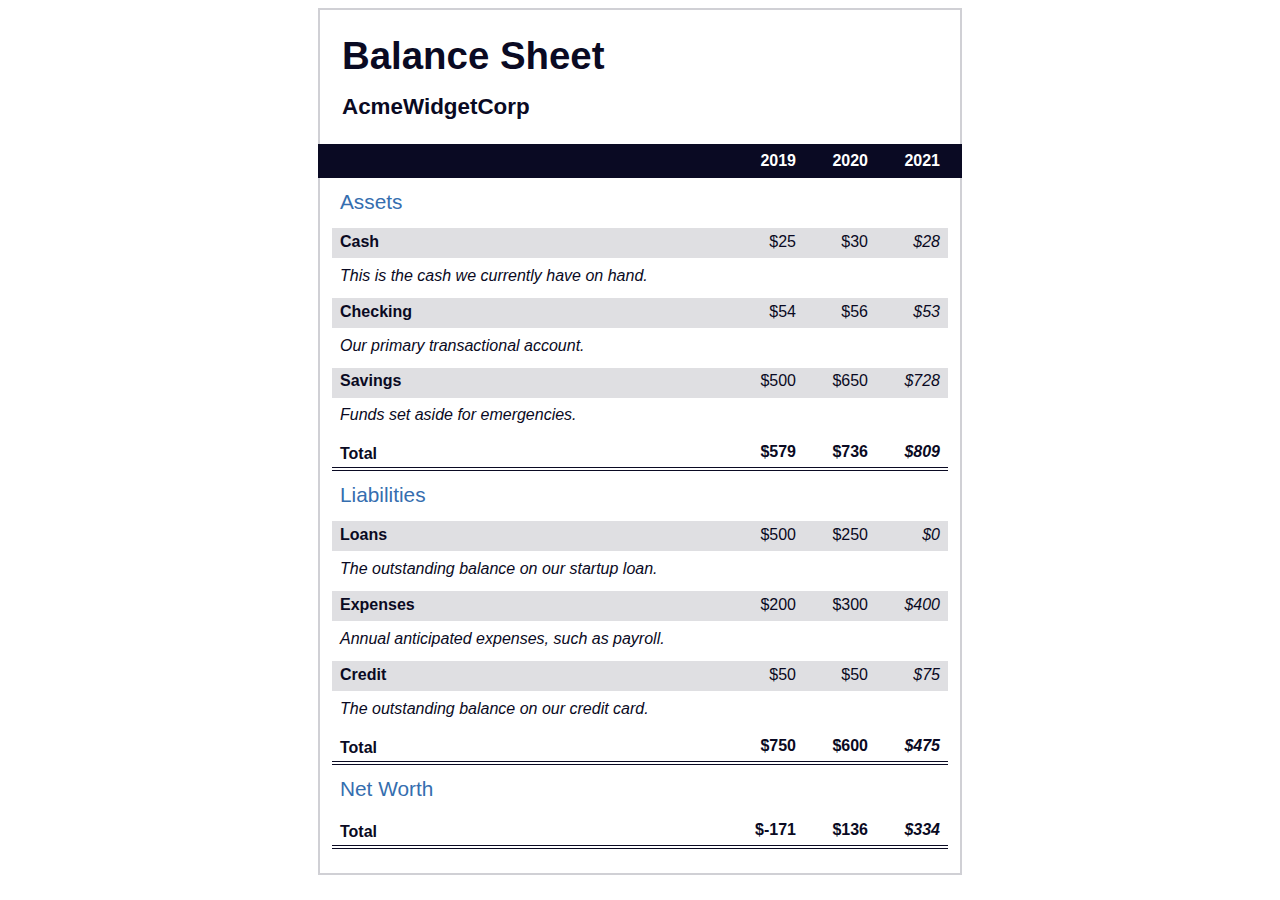
<file: BalanceSheet/index.html>
<!DOCTYPE html>
<html lang="en">
  <head>
    <meta charset="UTF-8">
    <meta name="viewport" content="width=device-width, initial-scale=1.0">
    <title>Balance Sheet</title>
    <link rel="stylesheet" href="./styles.css">
  </head>
  <body>
    <main>
      <section>
        <h1>
          <span class="flex">
            <span>AcmeWidgetCorp</span>
            <span>Balance Sheet</span>
          </span>
        </h1>
        <div id="years" aria-hidden="true">
          <span class="year">2019</span>
          <span class="year">2020</span>
          <span class="year">2021</span>
        </div>
        <div class="table-wrap">
          <table>
            <caption>Assets</caption>
            <thead>
              <tr>
                <td></td>
                <th><span class="sr-only year">2019</span></th>
                <th><span class="sr-only year">2020</span></th>
                <th class="current"><span class="sr-only year">2021</span></th>
              </tr>
            </thead>
            <tbody>
              <tr class="data">
                <th>Cash <span class="description">This is the cash we currently have on hand.</span></th>
                <td>$25</td>
                <td>$30</td>
                <td class="current">$28</td>
              </tr>
              <tr class="data">
                <th>Checking <span class="description">Our primary transactional account.</span></th>
                <td>$54</td>
                <td>$56</td>
                <td class="current">$53</td>
              </tr>
              <tr class="data">
                <th>Savings <span class="description">Funds set aside for emergencies.</span></th>
                <td>$500</td>
                <td>$650</td>
                <td class="current">$728</td>
              </tr>
              <tr class="total">
                <th>Total <span class="sr-only">Assets</span></th>
                <td>$579</td>
                <td>$736</td>
                <td class="current">$809</td>
              </tr>
            </tbody>
          </table>
          <table>
            <caption>Liabilities</caption>
            <thead>
              <tr>
              <td></td>
              <th><span class="sr-only">2019</span></th>
              <th><span class="sr-only">2020</span></th>
              <th><span class="sr-only">2021</span></th>
              </tr>
            </thead>
            <tbody>
              <tr class="data">
                <th>Loans <span class="description">The outstanding balance on our startup loan.</span></th>
                <td>$500</td>
                <td>$250</td>
                <td class="current">$0</td>
              </tr>
              <tr class="data">
                <th>Expenses <span class="description">Annual anticipated expenses, such as payroll.</span></th>
                <td>$200</td>
                <td>$300</td>
                <td class="current">$400</td>
              </tr>
              <tr class="data">
                <th>Credit <span class="description">The outstanding balance on our credit card.</span></th>
                <td>$50</td>
                <td>$50</td>
                <td class="current">$75</td>
              </tr>
              <tr class="total">
                <th>Total <span class="sr-only">Liabilities</span></th>
                <td>$750</td>
                <td>$600</td>
                <td class="current">$475</td>
              </tr>
            </tbody>
          </table>
          <table>
            <caption>Net Worth</caption>
            <thead>
              <tr>
              <td></td>
              <th><span class="sr-only">2019</span></th>
              <th><span class="sr-only">2020</span></th>
              <th><span class="sr-only">2021</span></th>
              </tr>
            </thead>
            <tbody>
              <tr class="total">
                <th>Total <span class="sr-only">Net Worth</span></th>
                <td>$-171</td>
                <td>$136</td>
                <td class="current">$334</td>
              </tr>
            </tbody>
          </table>
        </div>
      </section>
    </main>
  </body>
</html>
</file>
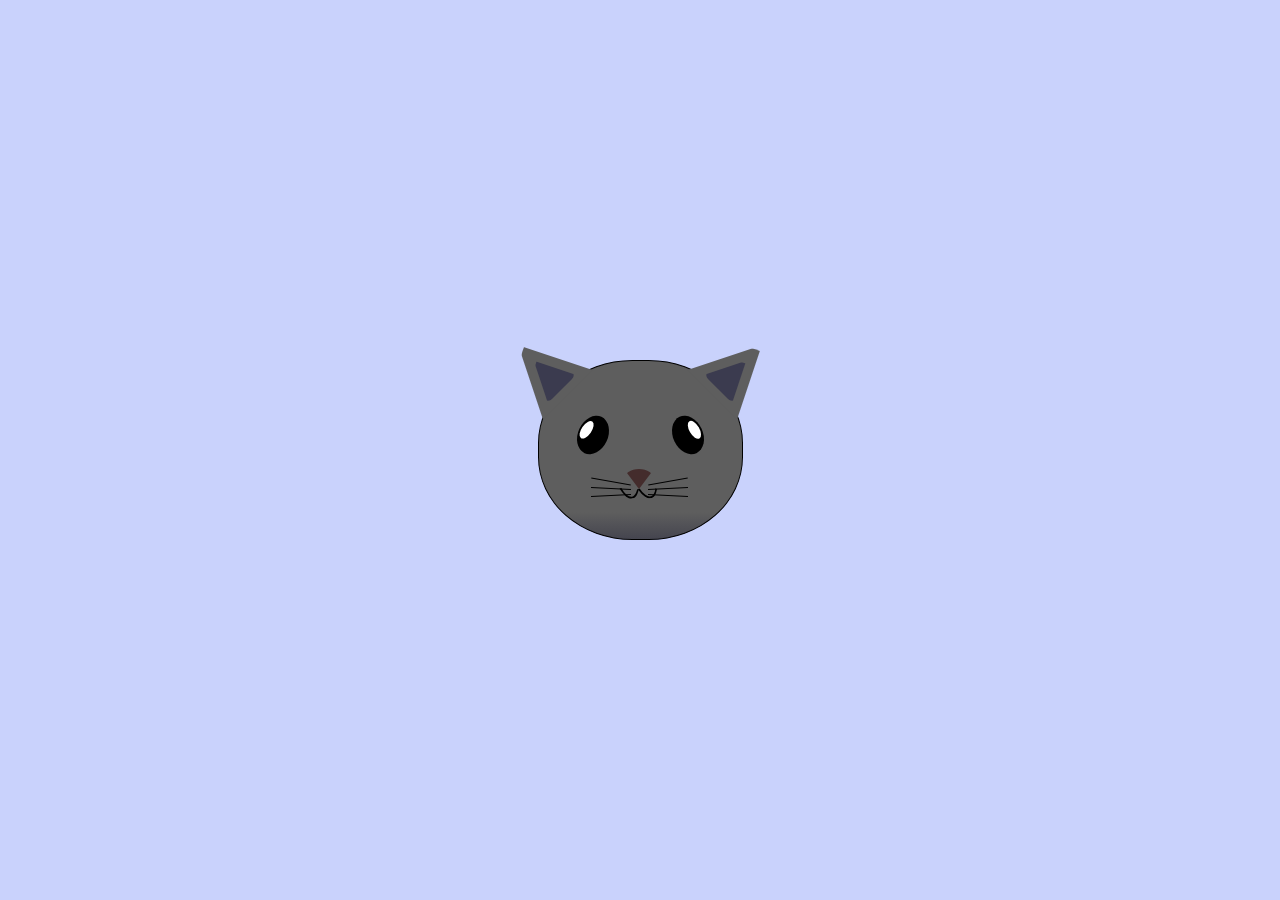
<file: CatPainting/index.html>
<!DOCTYPE html>
<html lang="en">
<head>
    <meta charset="UTF-8">
    <title>fCC Cat Painting</title>
    <link rel="stylesheet" href="./styles.css">
</head>
<body>
    <main>
      <div class="cat-head">
        <div class="cat-ears">
          <div class="cat-left-ear">
            <div class="cat-left-inner-ear"></div>
          </div>
          <div class="cat-right-ear">
            <div class="cat-right-inner-ear"></div>
          </div>
        </div>

        <div class="cat-eyes">
          <div class="cat-left-eye">
            <div class="cat-left-inner-eye"></div>
          </div>
          <div class="cat-right-eye">
            <div class="cat-right-inner-eye"></div>
          </div>
        </div>
        
        <div class="cat-nose"></div>

        <div class="cat-mouth">
          <div class="cat-mouth-line-left"></div>
          <div class="cat-mouth-line-right"></div>
        </div>

        <div class="cat-whiskers">
          <div class="cat-whiskers-left">
            <div class="cat-whisker-left-top"></div>
            <div class="cat-whisker-left-middle"></div>
            <div class="cat-whisker-left-bottom"></div>
          </div>
          <div class="cat-whiskers-right">
            <div class="cat-whisker-right-top"></div>
            <div class="cat-whisker-right-middle"></div>
            <div class="cat-whisker-right-bottom"></div>
          </div>
        </div>

      </div>
    </main>
</body>
</html>
</file>
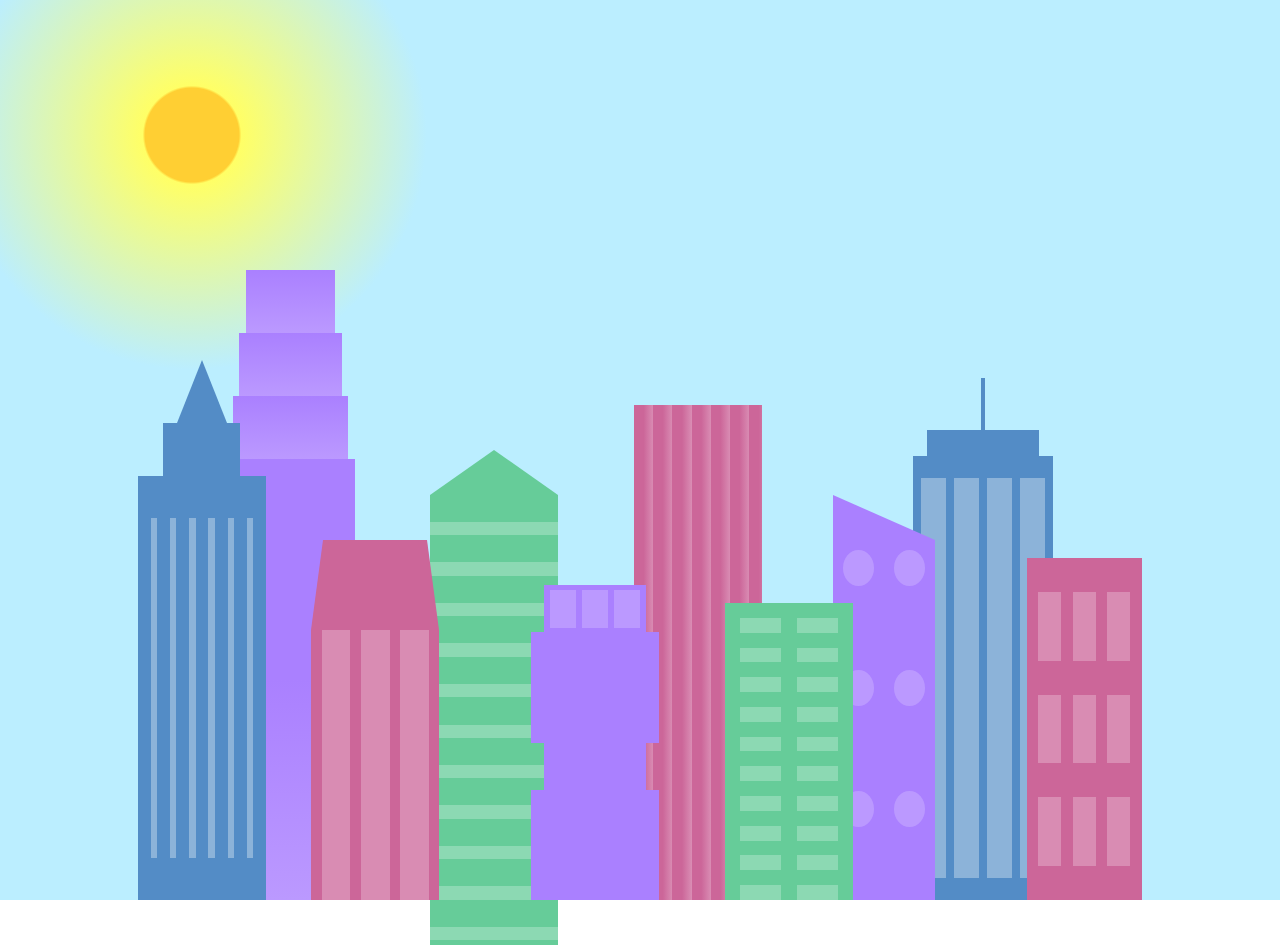
<file: CitySkyline/index.html>
<!DOCTYPE html>
<html lang="en">    
  <head>
    <meta charset="UTF-8">
    <title>City Skyline</title>
    <link href="styles.css" rel="stylesheet" />   
  </head>

  <body>
    <div class="background-buildings sky">
      <div></div>
      <div></div>
      <div class="bb1 building-wrap">
        <div class="bb1a bb1-window"></div>
        <div class="bb1b bb1-window"></div>
        <div class="bb1c bb1-window"></div>
        <div class="bb1d"></div>
      </div>
      <div class="bb2">
        <div class="bb2a"></div>
        <div class="bb2b"></div>
      </div>
      <div class="bb3"></div>
      <div></div>
      <div class="bb4 building-wrap">
        <div class="bb4a"></div>
        <div class="bb4b"></div>
        <div class="bb4c window-wrap">
          <div class="bb4-window"></div>
          <div class="bb4-window"></div>
          <div class="bb4-window"></div>
          <div class="bb4-window"></div>
        </div>
      </div>
      <div></div>
      <div></div>
    </div>

    <div class="foreground-buildings">
      <div></div>
      <div></div>
      <div class="fb1 building-wrap">
        <div class="fb1a"></div>
        <div class="fb1b"></div>
        <div class="fb1c"></div>
      </div>
      <div class="fb2">
        <div class="fb2a"></div>
        <div class="fb2b window-wrap">
          <div class="fb2-window"></div>
          <div class="fb2-window"></div>
          <div class="fb2-window"></div>
        </div>
      </div>
      <div></div>
      <div class="fb3 building-wrap">
        <div class="fb3a window-wrap">
          <div class="fb3-window"></div>
          <div class="fb3-window"></div>
          <div class="fb3-window"></div>
        </div>
        <div class="fb3b"></div>
        <div class="fb3a"></div>
        <div class="fb3b"></div>
      </div>
      <div class="fb4">
        <div class="fb4a"></div>
        <div class="fb4b">
          <div class="fb4-window"></div>
          <div class="fb4-window"></div>
          <div class="fb4-window"></div>
          <div class="fb4-window"></div>
          <div class="fb4-window"></div>
          <div class="fb4-window"></div>
        </div>
      </div>
      <div class="fb5"></div>
      <div class="fb6"></div>
      <div></div>
      <div></div>
    </div>
  </body>
</html>
</file>
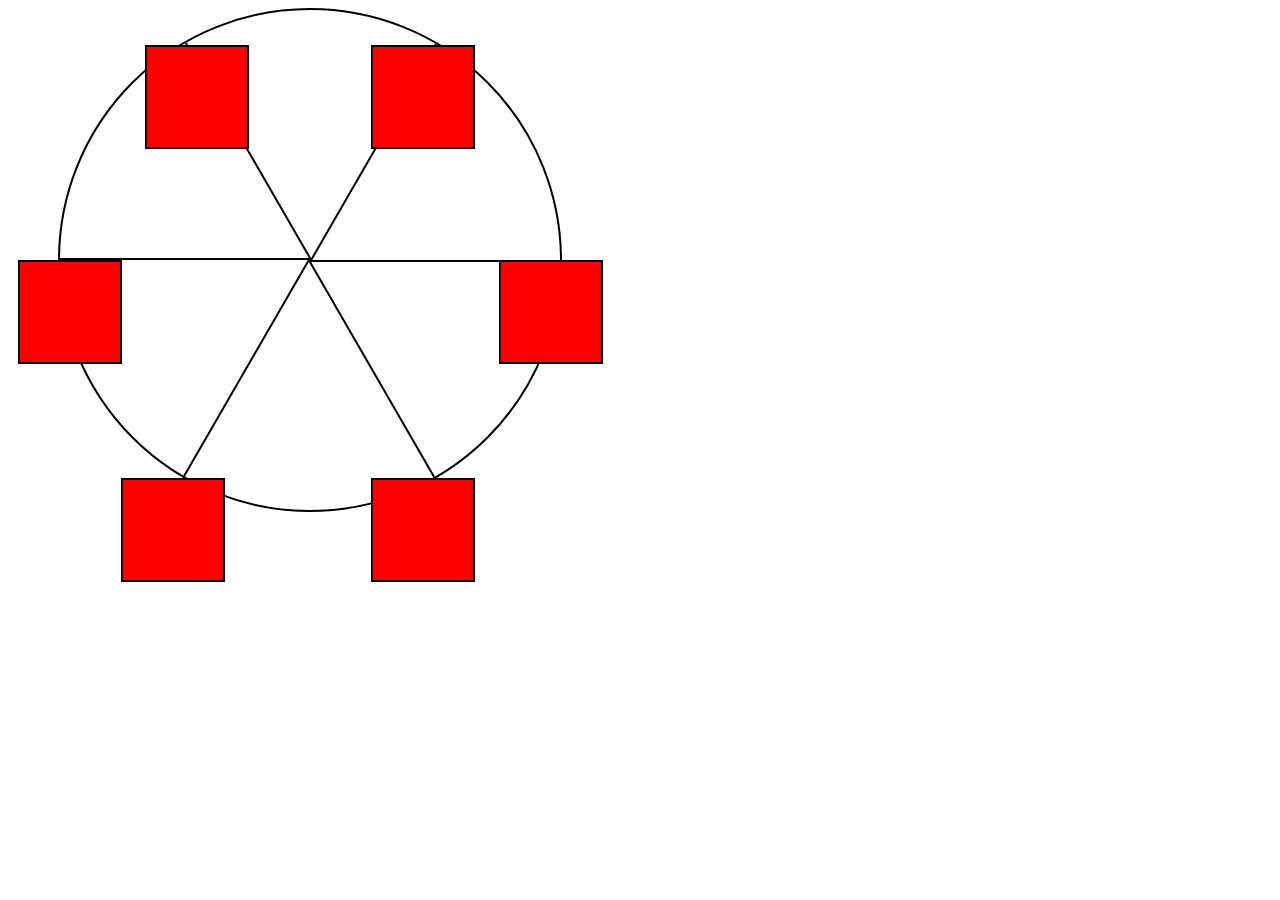
<file: FerrisWheel/index.html>
<!DOCTYPE html>
<html lang="en">
  <head>
    <meta charset="UTF-8">
    <title>Ferris Wheel</title>
    <link rel="stylesheet" href="./styles.css">
  </head>
  <body>
    <div class="wheel">
      <span class="line"></span>
      <span class="line"></span>
      <span class="line"></span>
      <span class="line"></span>
      <span class="line"></span>
      <span class="line"></span>

      <div class="cabin"></div>
      <div class="cabin"></div>
      <div class="cabin"></div>
      <div class="cabin"></div>
      <div class="cabin"></div>
      <div class="cabin"></div>
    </div>
  </body>
</html>
</file>
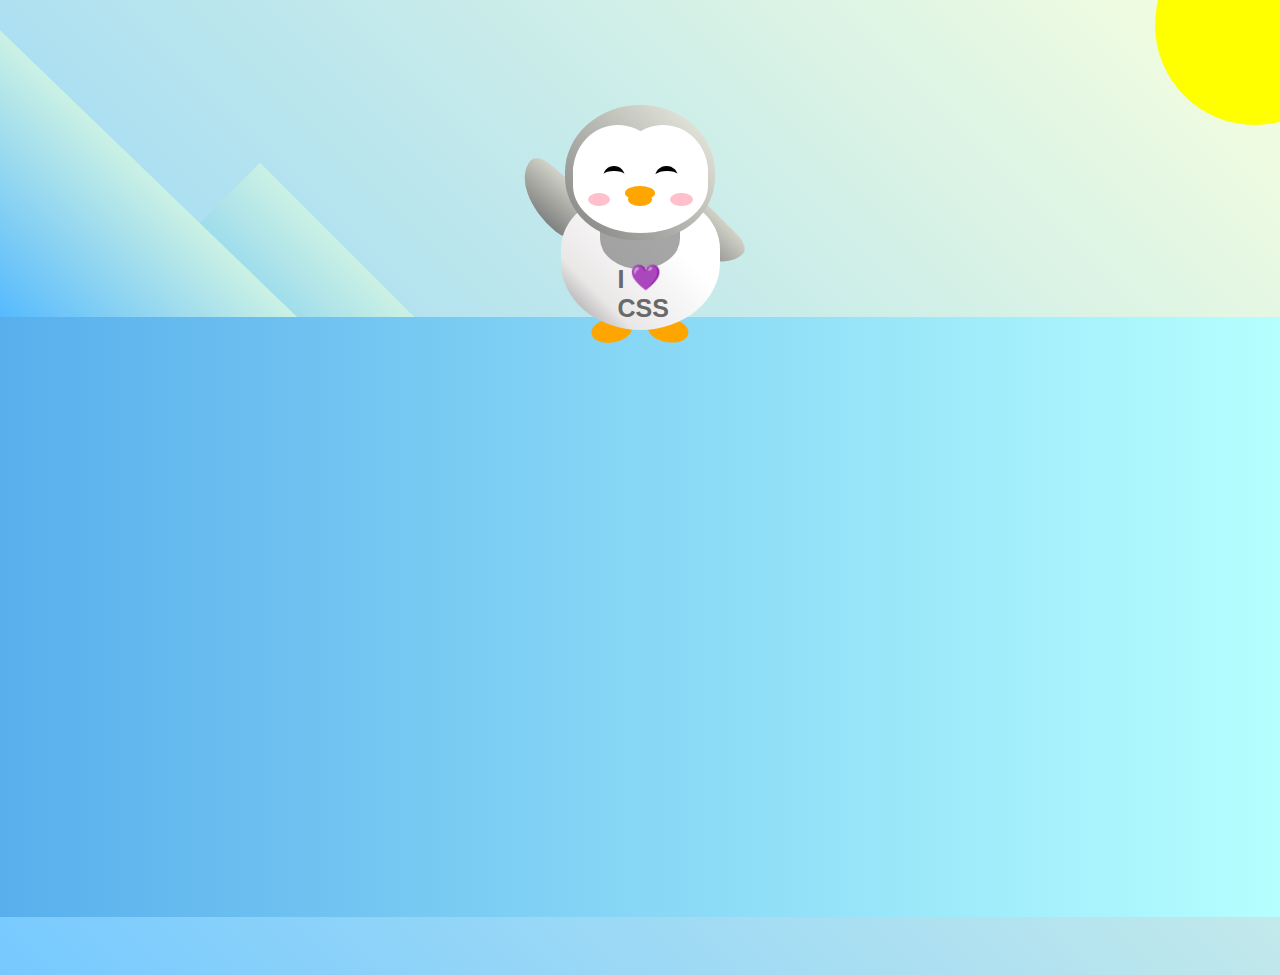
<file: FlappyPenguin/index.html>
<!DOCTYPE html>
<html lang="en">
  <head>
    <meta charset="UTF-8" />
    <link rel="stylesheet" href="./styles.css" />
    <title>Penguin</title>
    <meta name="viewport" content="width=device-width, initial-scale=1.0" />
  </head>

  <body>
    <div class="left-mountain"></div>
    <div class="back-mountain"></div>
    <div class="sun"></div>
    <div class="penguin">
      <div class="penguin-head">
        <div class="face left"></div>
        <div class="face right"></div>
        <div class="chin"></div>
        <div class="eye left">
          <div class="eye-lid"></div>
        </div>
        <div class="eye right">
          <div class="eye-lid"></div>
        </div>
        <div class="blush left"></div>
        <div class="blush right"></div>
        <div class="beak top"></div>
        <div class="beak bottom"></div>
      </div>
      <div class="shirt">
        <div>💜</div>
        <p>I CSS</p>
      </div> 
      <div class="penguin-body">
        <div class="arm left"></div>
        <div class="arm right"></div>
        <div class="foot left"></div>
        <div class="foot right"></div>
      </div>
    </div>

    <div class="ground"></div>
  </body>
</html>
</file>
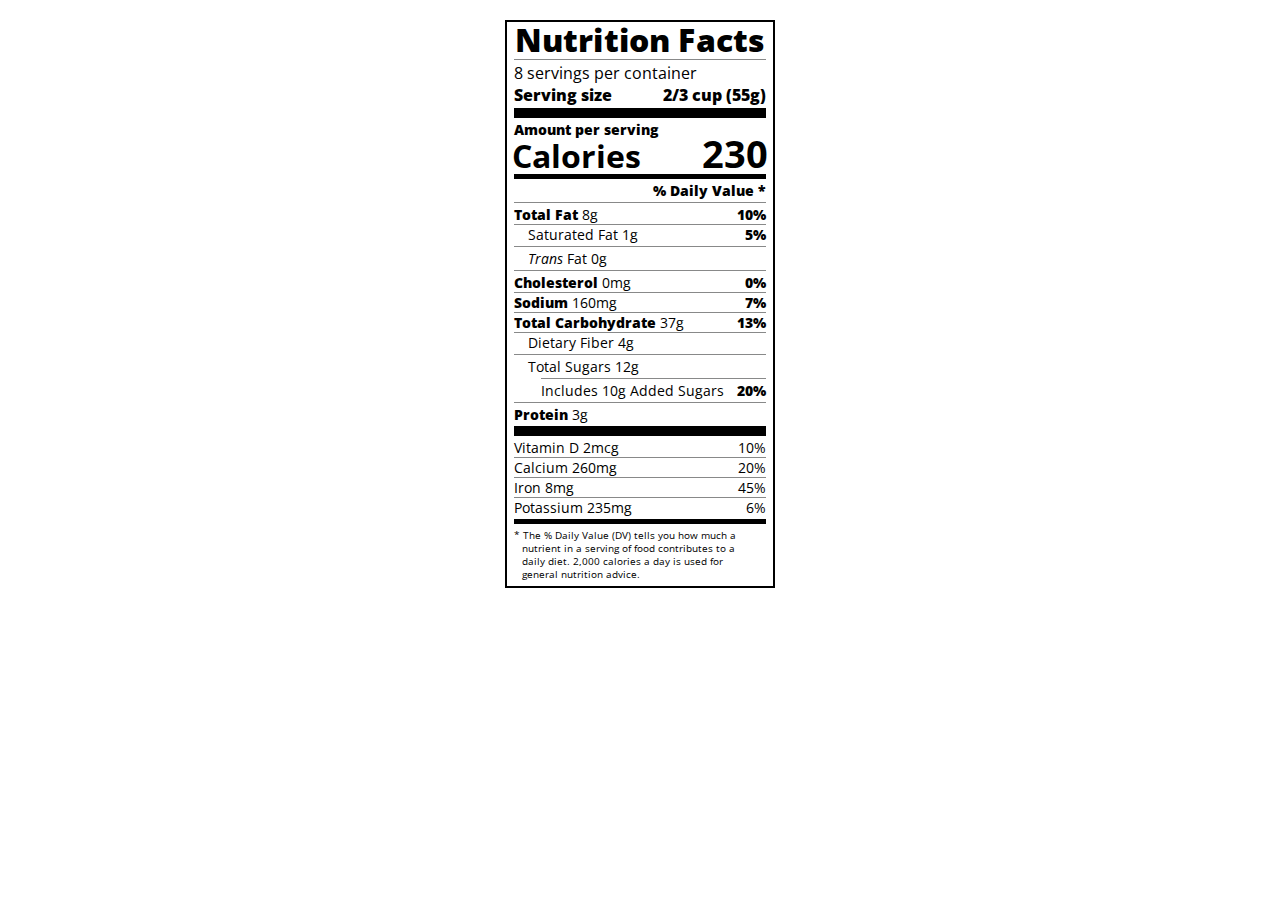
<file: NutritionLabel/index.html>
<!DOCTYPE html>
<html lang="en">

<head>
  <meta charset="UTF-8">
  <title>Nutrition Label</title>
  <link href="https://fonts.googleapis.com/css?family=Open+Sans:400,700,800" rel="stylesheet">
  <link href="./styles.css" rel="stylesheet">
</head>

<body>
  <div class="label">
    <header>
      <h1 class="bold">Nutrition Facts</h1>
      <div class="divider"></div>
      <p>8 servings per container</p>
      <p class="bold">Serving size <span>2/3 cup (55g)</span></p>
    </header>
    <div class="divider large"></div>
    <div class="calories-info">
      <div class="left-container">
        <h2 class="bold small-text">Amount per serving</h2>
        <p>Calories</p>
      </div>
      <span>230</span>
    </div>
    <div class="divider medium"></div>
    <div class="daily-value small-text">
      <p class="bold right no-divider">% Daily Value *</p>
      <div class="divider"></div>
      <p><span><span class="bold">Total Fat</span> 8g</span> <span class="bold">10%</span></p>
      <p class="indent no-divider">Saturated Fat 1g <span class="bold">5%</span></p>
      <div class="divider"></div>
      <p class="indent no-divider"><span><i>Trans</i> Fat 0g</span></p>
      <div class="divider"></div>
      <p><span><span class="bold">Cholesterol</span> 0mg</span> <span class="bold">0%</span></p>
      <p><span><span class="bold">Sodium</span> 160mg</span> <span class="bold">7%</span></p>
      <p><span><span class="bold">Total Carbohydrate</span> 37g</span> <span class="bold">13%</span></p>
      <p class="indent no-divider">Dietary Fiber 4g</p>
      <div class="divider"></div>
      <p class="indent no-divider">Total Sugars 12g</p>
      <div class="divider double-indent"></div>
      <p class="double-indent no-divider">Includes 10g Added Sugars <span class="bold">20%</span></p>
      <div class="divider"></div>
      <p class="no-divider"><span><span class="bold">Protein</span> 3g</span></p>
      <div class="divider large"></div>
      <p>Vitamin D 2mcg <span>10%</span></p>
      <p>Calcium 260mg <span>20%</span></p>
      <p>Iron 8mg <span>45%</span></p>
      <p class="no-divider">Potassium 235mg <span>6%</span></p>
    </div>
    <div class="divider medium"></div>
    <p class="note">* The % Daily Value (DV) tells you how much a nutrient in a serving of food contributes to a daily
      diet. 2,000 calories a day is used for general nutrition advice.</p>
  </div>
</body>
</html>
</file>
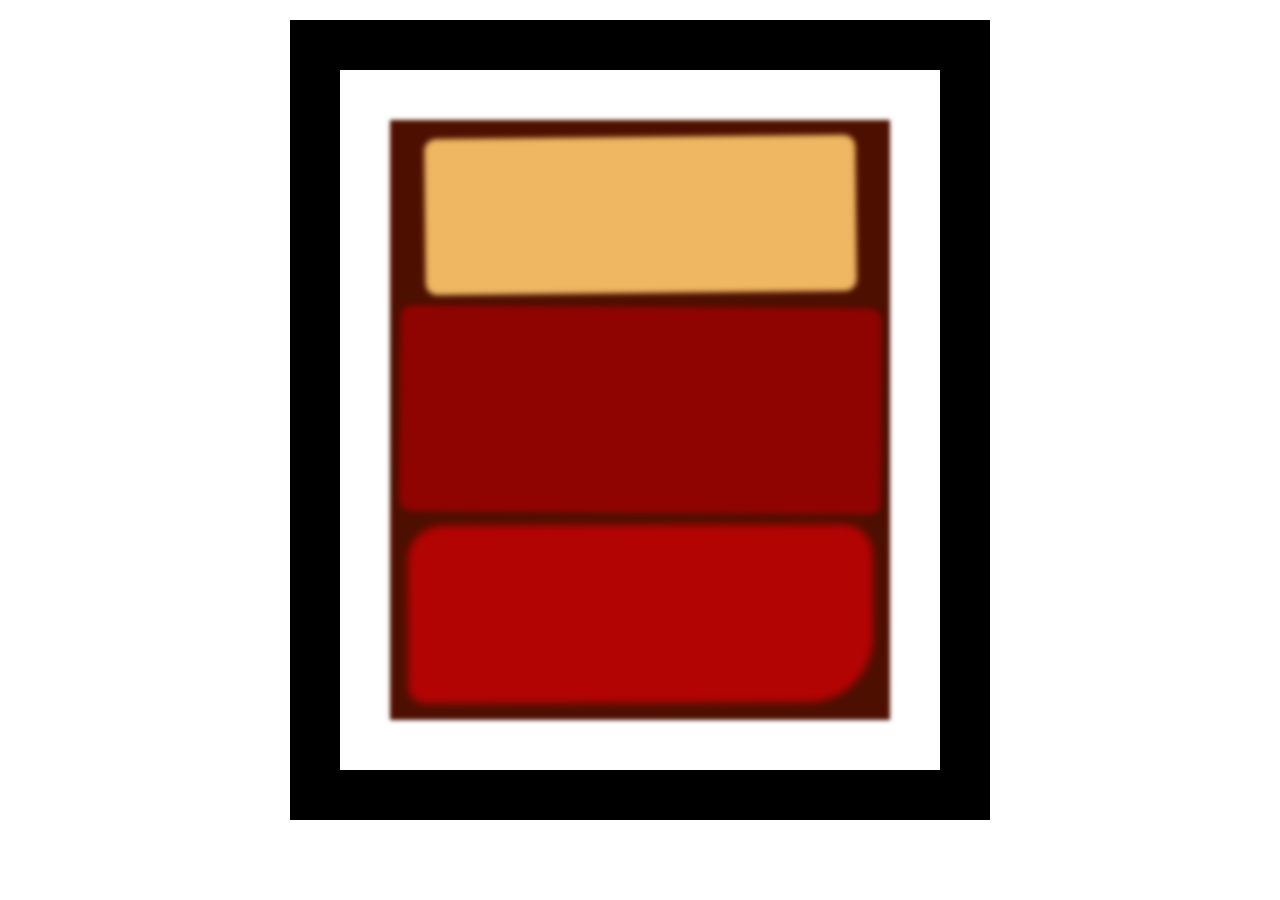
<file: RothkoPainting/index.html>
<!DOCTYPE html>
<html lang="en">
  <head>
    <meta charset="UTF-8">
    <title>Rothko Painting</title>
    <link href="./styles.css" rel="stylesheet">
  </head>
  <body>
    <div class="frame">
      <div class="canvas">
        <div class="one"></div>
        <div class="two"></div>
        <div class="three"></div>
      </div>
    </div>
  </body>
</html>
</file>
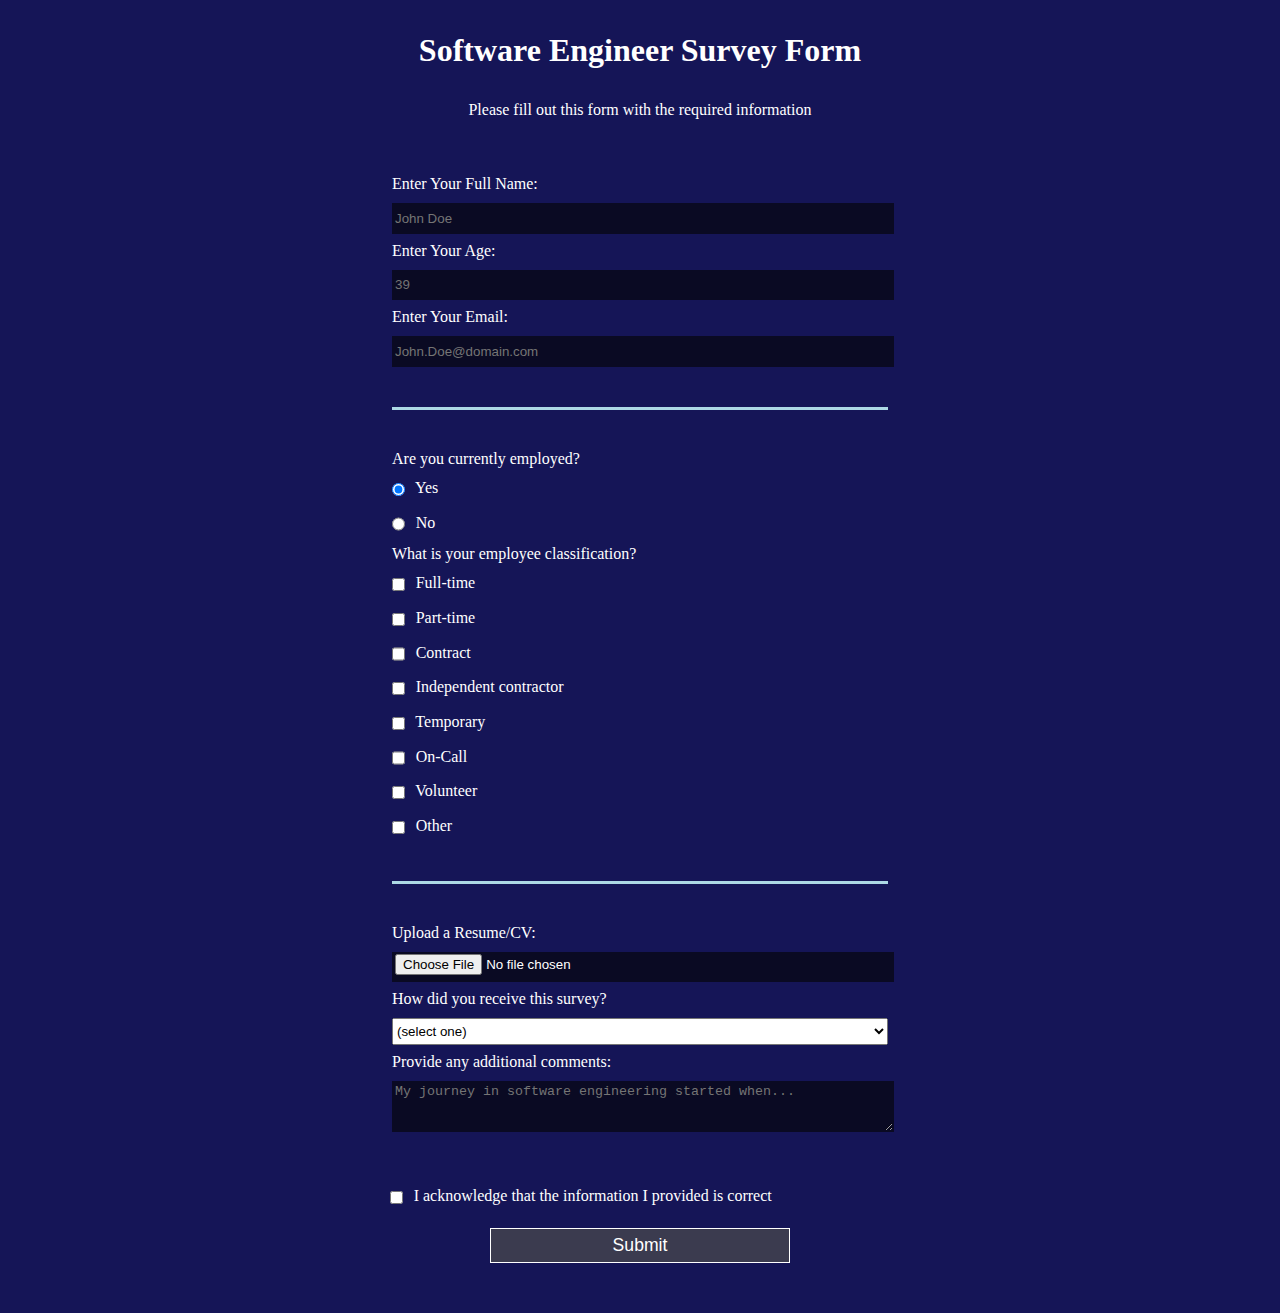
<file: SurveyForm/index.html>
<!DOCTYPE html>
<html lang="en">
  <head>
    <meta charset="UTF-8">
    <title>Software Engineer Survey Form</title>
    <link rel="stylesheet" href="styles.css" />
  </head>
  <body>
    <h1 id="title">Software Engineer Survey Form</h1>
    <p id="description">Please fill out this form with the required information</p>
    <form id="survey-form">
      <fieldset>
        <label for="name" id="name-label">Enter Your Full Name: <input id="name" type="text" required placeholder="John Doe" /></label>
        <label for="number" id="number-label">Enter Your Age: <input id="number" type="number" required min="14" max="100" placeholder="39"/></label>
        <label for="email" id="email-label">Enter Your Email: <input id="email" type="email" required placeholder="John.Doe@domain.com"/></label>
      </fieldset>
      <fieldset>
        <label>Are you currently employed?<label>
        <label for="Yes"><input id="Yes" type="radio" class="inline" checked value="Y" name="employed?"/> Yes</label>
        <label for="No"><input id="No" type="radio" class="inline" value="N" name="employed?"/> No</label>
        <label>What is your employee classification?</label>
        <label for="fulltime"><input id="fulltime" type="checkbox" class="inline" value="full"/> Full-time</label>
       <label for="parttime"><input id="parttime" type="checkbox" class="inline" value="part"/> Part-time</label>
       <label for="contract"><input id="contract" type="checkbox" class="inline" value="contract"/> Contract</label>
       <label for="indepcontract"><input id="indepcontract" type="checkbox" class="inline" value="indepcontract"/> Independent contractor</label>
       <label for="temporary"><input id="temporary" type="checkbox" class="inline" value="temp"/> Temporary</label>
       <label for="oncall"><input id="oncall" type="checkbox" class="inline" value="oncall"/> On-Call</label>
       <label for="volunteer"><input id="volunteer" type="checkbox" class="inline" value="volunteer"/> Volunteer</label>
       <label for="other"><input id="other" type="checkbox" class="inline" value="other"/> Other</label>
      </fieldset>
      <fieldset>
        <label for="resume-cv">Upload a Resume/CV: <input id="resume-cv" type="file" name="file" /></label>
        <label for="dropdown">How did you receive this survey?
          <select id="dropdown">
            <option value="0">(select one)</option>
            <option value="1">Family Relative</option>
            <option value="2">Coworker/Manager/Supervisor</option>
            <option value="3">LinkedIn/Indeed/Other Social Networking sites</option>
            <option value="4">Other</option>
          </select>
        </label>
        <label for="comments">Provide any additional comments:
          <textarea id="comments" name="comments" rows="3" cols="30" placeholder="My journey in software engineering started when..."></textarea>
        </label>
      </fieldset>
      <label for="honesty-check">
        <input class="inline" id="honesty-check" type="checkbox" required name="honesty-check" value="Y"/> I acknowledge that the information I provided is correct
      </label>
      <input type="submit" id="submit"/>
    </form>
  </body>
</html>
</file>
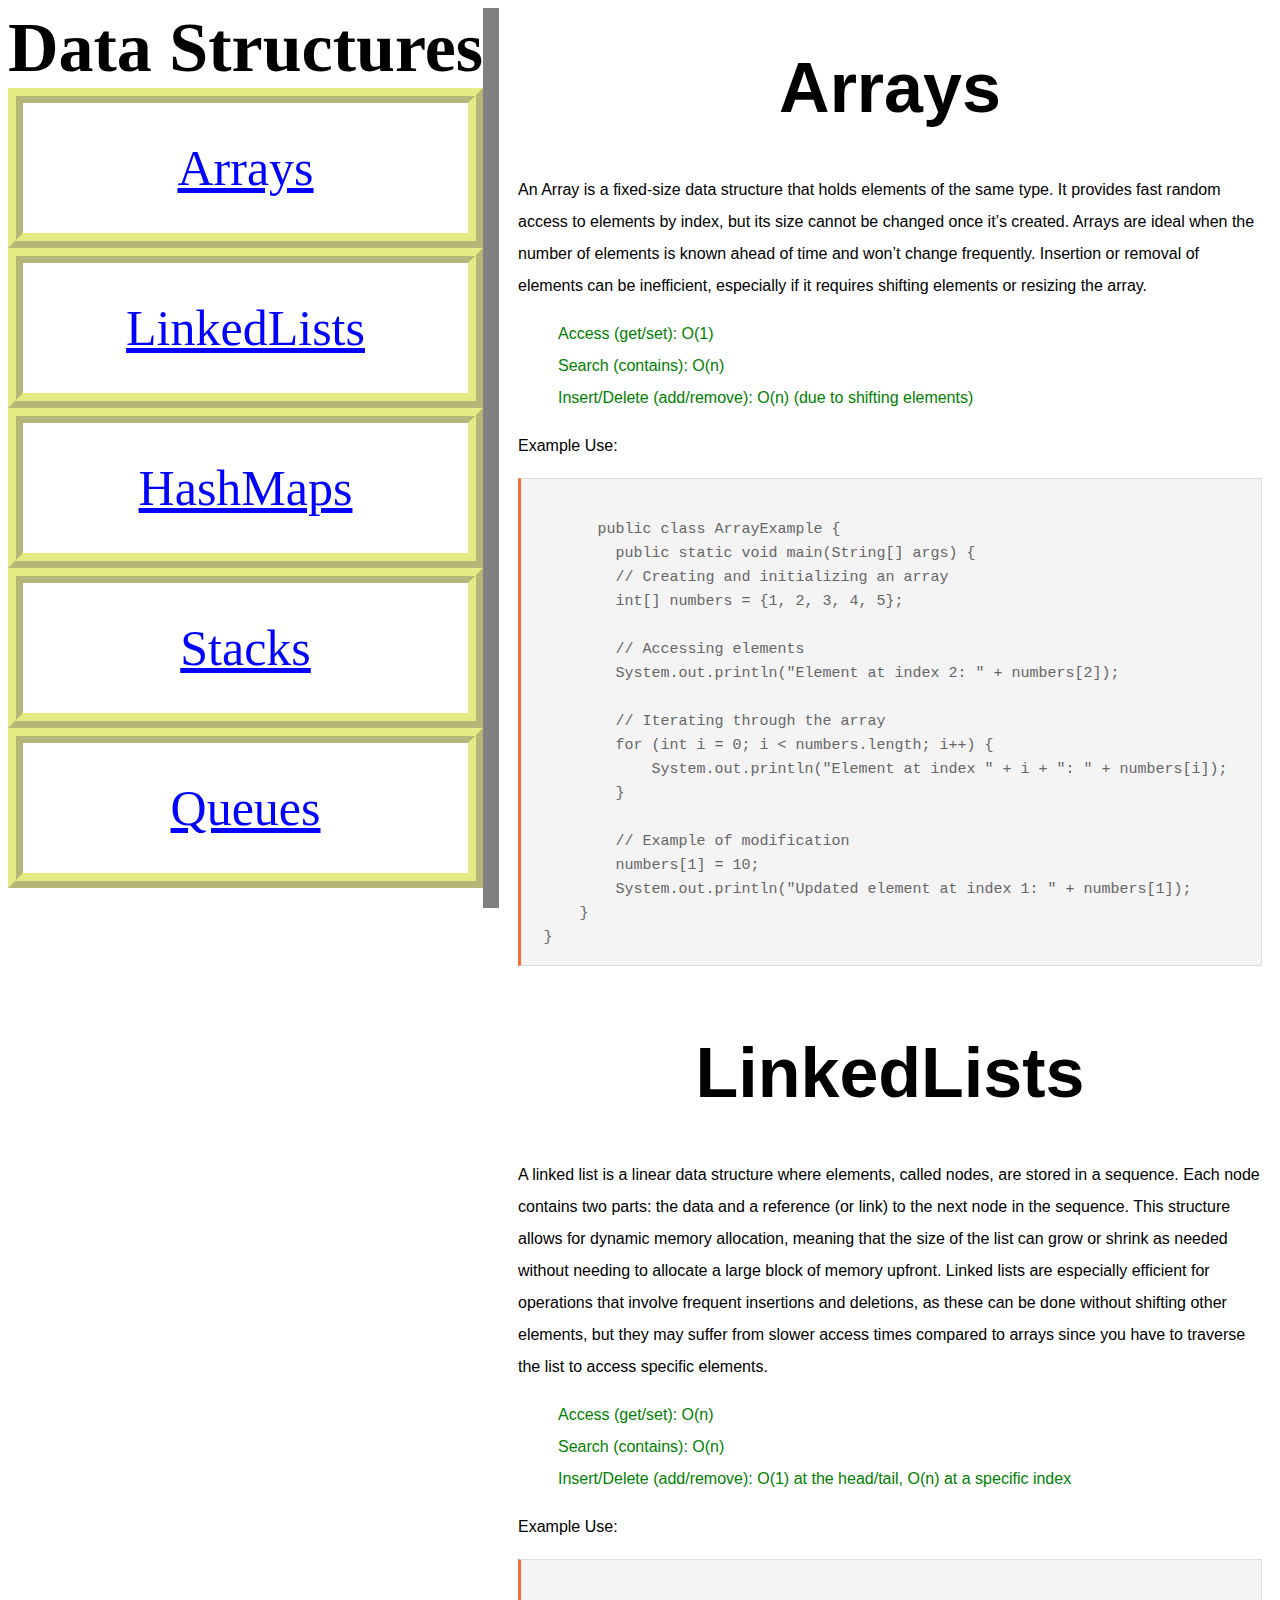
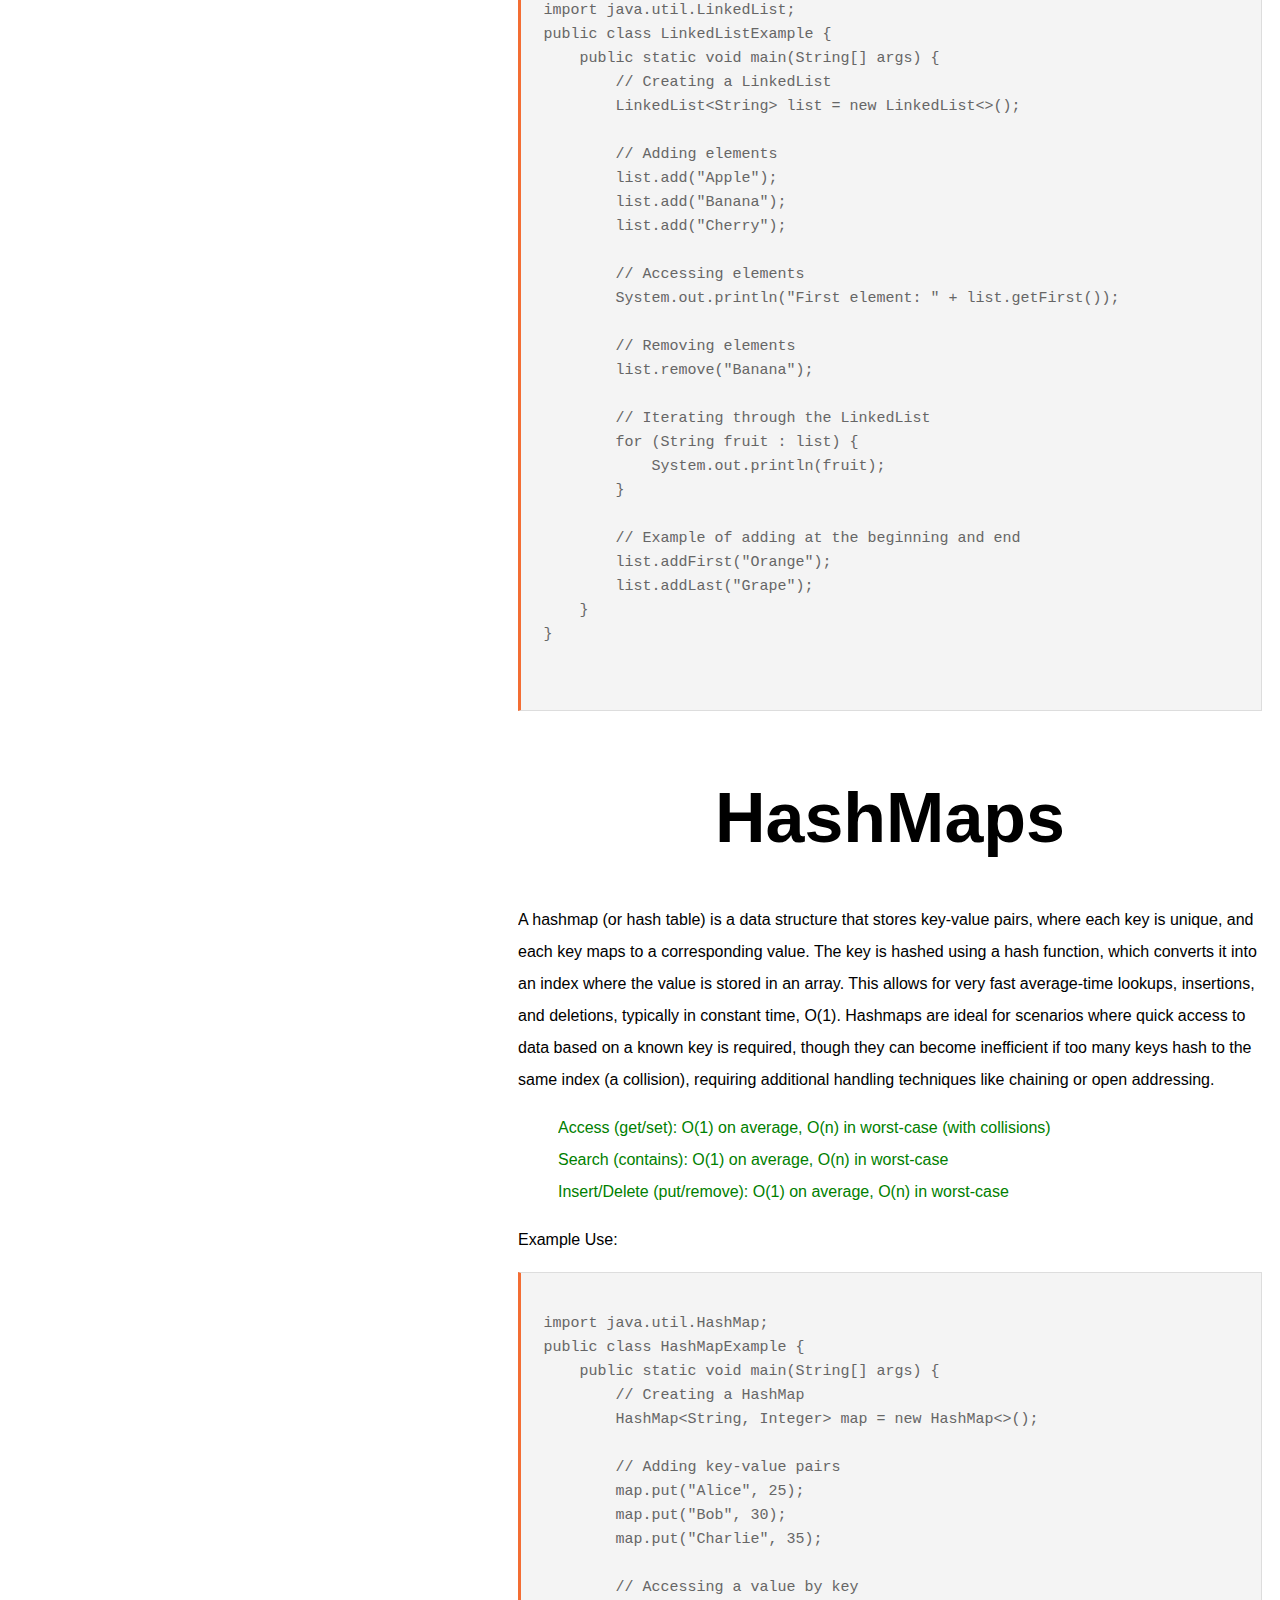
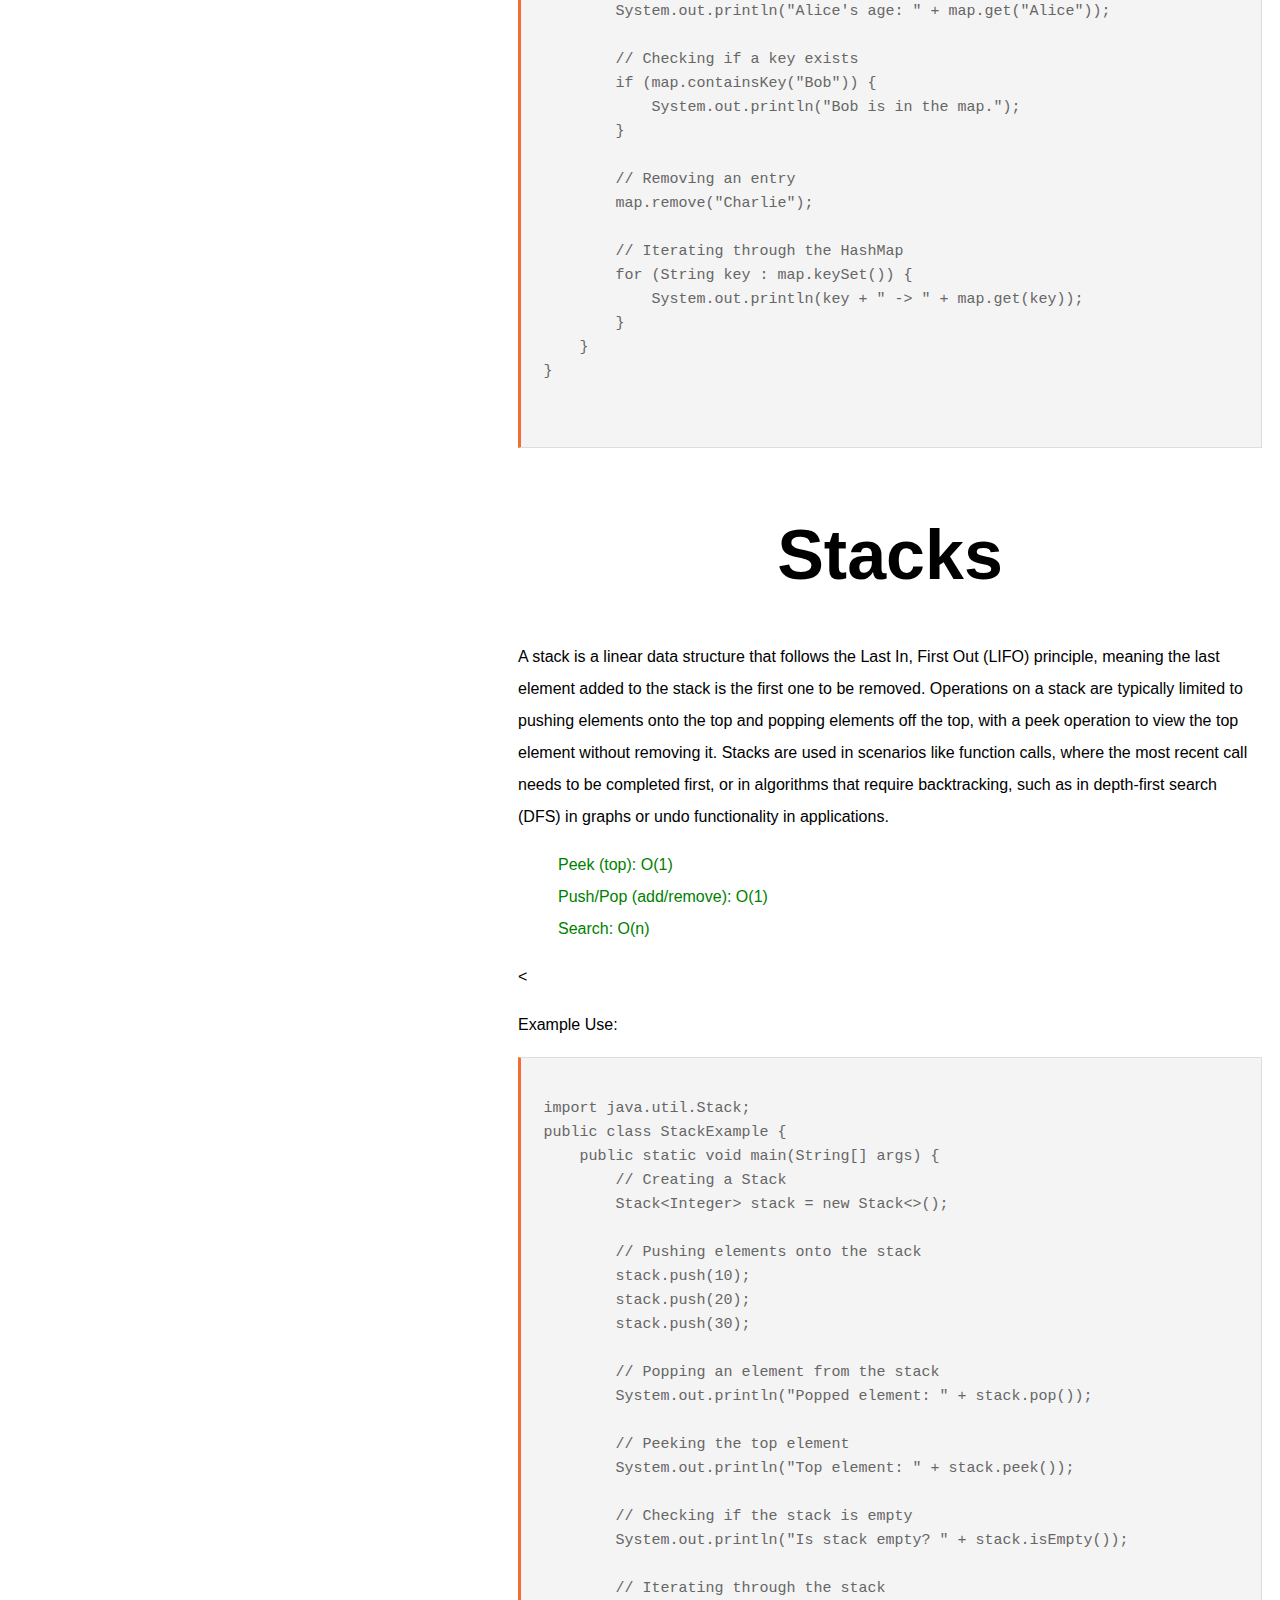
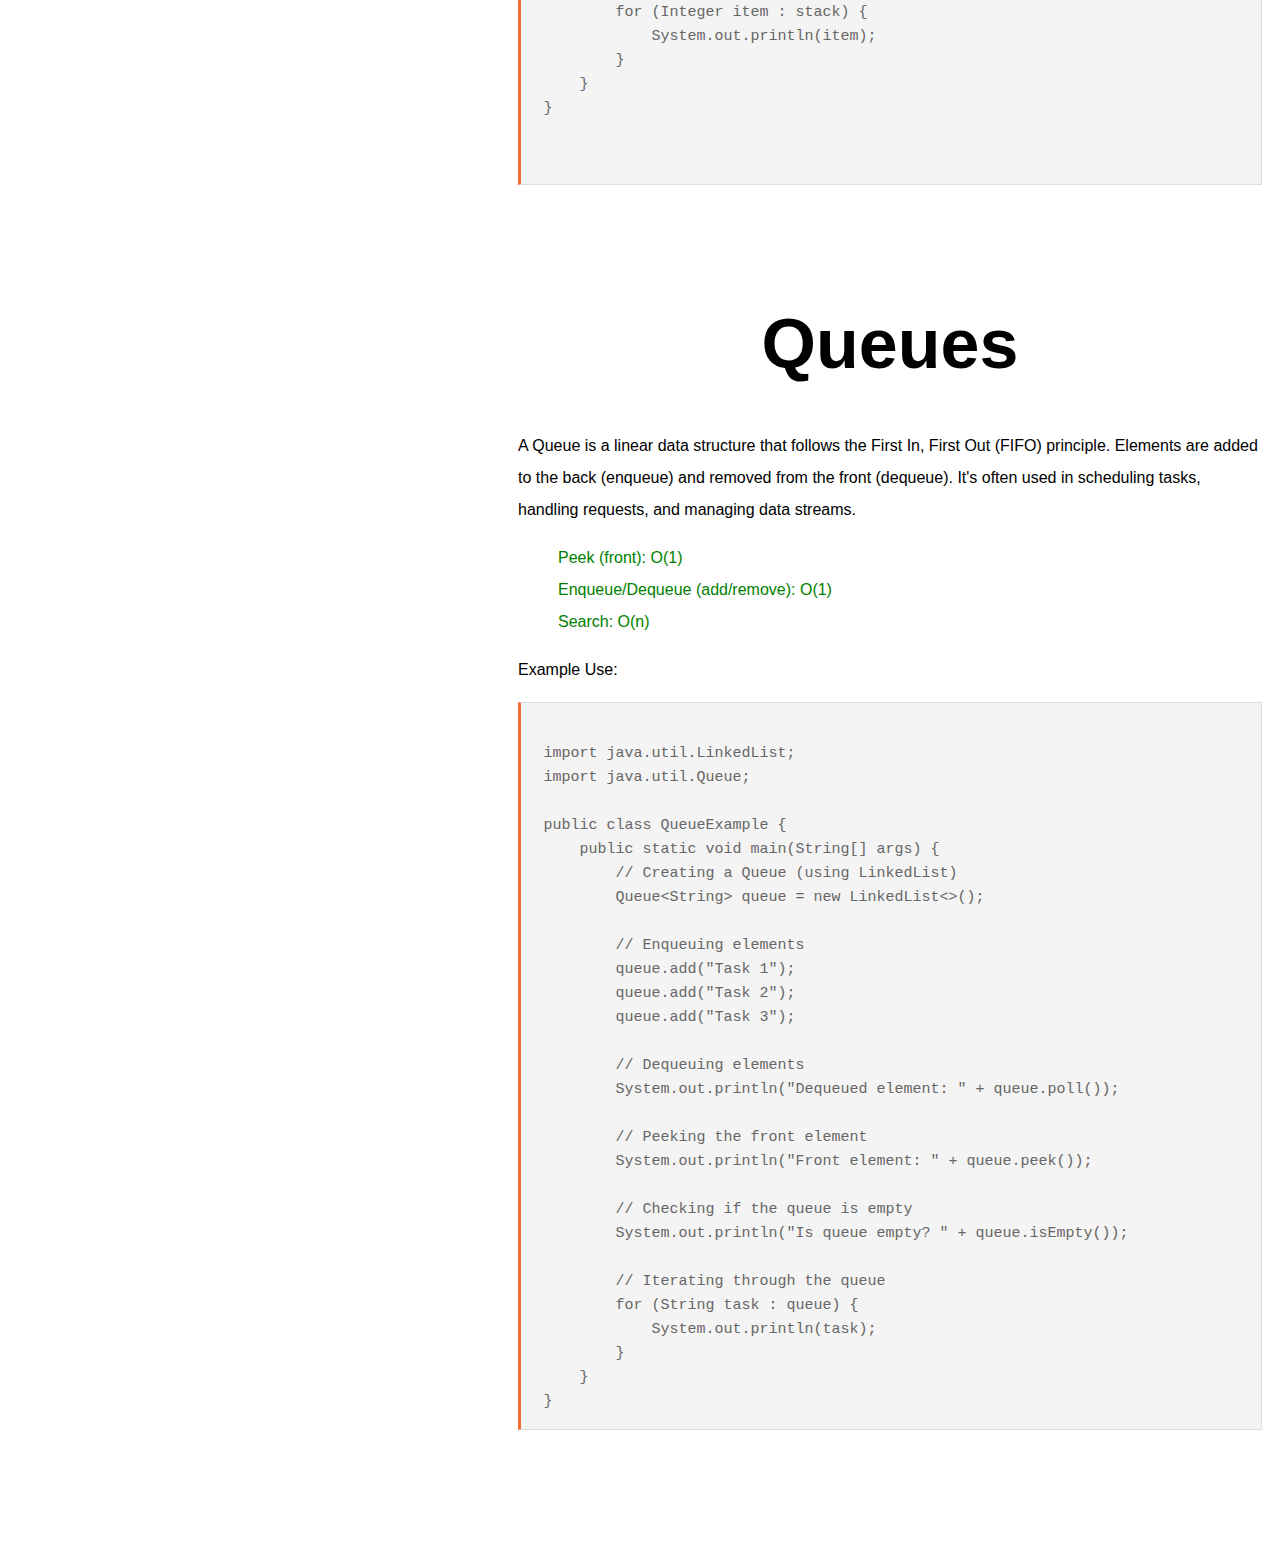
<file: TechnicalDocumentation/index.html>
<!DOCTYPE html>
<html>
  <link rel="stylesheet" href="styles.css">
  <meta name="viewport" content="width=device-width, initial-scale=1.0">
   <nav id="navbar">
      <header> Data Structures </header>
      <a class="nav-link" href="#arrays"> Arrays </a>
      <a class="nav-link" href="#linkedlists"> 
        LinkedLists </a>
      <a class="nav-link" href="#hashmaps"> HashMaps </a>
      <a class="nav-link" href="#stacks"> Stacks </a>
      <a class="nav-link" href="#queues"> Queues </a>
    </nav>
  <main id="main-doc">
    <section class="main-section" id="arrays">
      <header> Arrays </header>
      <p> An Array is a fixed-size data structure that holds elements of the same type. It provides fast random access to elements by index, but its size cannot be changed once it’s created. Arrays are ideal when the number of elements is known ahead of time and won’t change frequently. Insertion or removal of elements can be inefficient, especially if it requires shifting elements or resizing the array.</p>
      <ul>
        <li>Access (get/set): O(1)</li>
        <li>Search (contains): O(n)</li>
        <li>Insert/Delete (add/remove): O(n) (due to shifting elements)</li>
      </ul>
      <p> Example Use: </p>
      <pre><code>
      public class ArrayExample { 
        public static void main(String[] args) {
        // Creating and initializing an array
        int[] numbers = {1, 2, 3, 4, 5};

        // Accessing elements
        System.out.println("Element at index 2: " + numbers[2]);

        // Iterating through the array
        for (int i = 0; i < numbers.length; i++) {
            System.out.println("Element at index " + i + ": " + numbers[i]);
        }

        // Example of modification
        numbers[1] = 10;
        System.out.println("Updated element at index 1: " + numbers[1]);
    }
}
</code></pre>
    </section>
    <section class="main-section" id="linkedlists">
      <header> LinkedLists </header>
      <p>A linked list is a linear data structure where elements, called nodes, are stored in a sequence. Each node contains two parts: the data and a reference (or link) to the next node in the sequence. This structure allows for dynamic memory allocation, meaning that the size of the list can grow or shrink as needed without needing to allocate a large block of memory upfront. Linked lists are especially efficient for operations that involve frequent insertions and deletions, as these can be done without shifting other elements, but they may suffer from slower access times compared to arrays since you have to traverse the list to access specific elements.</p>
      <ul>
        <li>Access (get/set): O(n)</li>
        <li>Search (contains): O(n)</li>
        <li>Insert/Delete (add/remove): O(1) at the head/tail, O(n) at a specific index</li>
      </ul>
      <p> Example Use: </p>
      <pre><code>
import java.util.LinkedList;
public class LinkedListExample {
    public static void main(String[] args) {
        // Creating a LinkedList
        LinkedList&ltString&gt list = new LinkedList<>();

        // Adding elements
        list.add("Apple");
        list.add("Banana");
        list.add("Cherry");

        // Accessing elements
        System.out.println("First element: " + list.getFirst());

        // Removing elements
        list.remove("Banana");

        // Iterating through the LinkedList
        for (String fruit : list) {
            System.out.println(fruit);
        }

        // Example of adding at the beginning and end
        list.addFirst("Orange");
        list.addLast("Grape");
    }
}

      </code></pre>
    </section>
    <section class="main-section" id="hashmaps">
      <header> HashMaps </header>
      <p>A hashmap (or hash table) is a data structure that stores key-value pairs, where each key is unique, and each key maps to a corresponding value. The key is hashed using a hash function, which converts it into an index where the value is stored in an array. This allows for very fast average-time lookups, insertions, and deletions, typically in constant time, O(1). Hashmaps are ideal for scenarios where quick access to data based on a known key is required, though they can become inefficient if too many keys hash to the same index (a collision), requiring additional handling techniques like chaining or open addressing.</p>
      <ul>
        <li>Access (get/set): O(1) on average, O(n) in worst-case (with collisions)</li>
        <li>Search (contains): O(1) on average, O(n) in worst-case</li>
        <li>Insert/Delete (put/remove): O(1) on average, O(n) in worst-case</li>
      </ul>
      <p> Example Use: </p>
      <pre><code>
import java.util.HashMap;
public class HashMapExample {
    public static void main(String[] args) {
        // Creating a HashMap
        HashMap&ltString, Integer&gt map = new HashMap<>();

        // Adding key-value pairs
        map.put("Alice", 25);
        map.put("Bob", 30);
        map.put("Charlie", 35);

        // Accessing a value by key
        System.out.println("Alice's age: " + map.get("Alice"));

        // Checking if a key exists
        if (map.containsKey("Bob")) {
            System.out.println("Bob is in the map.");
        }

        // Removing an entry
        map.remove("Charlie");

        // Iterating through the HashMap
        for (String key : map.keySet()) {
            System.out.println(key + " -> " + map.get(key));
        }
    }
}

      </code></pre>
    </section>
    <section class="main-section" id="stacks">
      <header> Stacks </header>
      <p>A stack is a linear data structure that follows the Last In, First Out (LIFO) principle, meaning the last element added to the stack is the first one to be removed. Operations on a stack are typically limited to pushing elements onto the top and popping elements off the top, with a peek operation to view the top element without removing it. Stacks are used in scenarios like function calls, where the most recent call needs to be completed first, or in algorithms that require backtracking, such as in depth-first search (DFS) in graphs or undo functionality in applications.</p>
      <ul>
        <li>Peek (top): O(1)</li>
        <li>Push/Pop (add/remove): O(1)</li>
        <li>Search: O(n)</li>
      </ul>
      <<p> Example Use: </p>
      <pre><code>
import java.util.Stack;
public class StackExample {
    public static void main(String[] args) {
        // Creating a Stack
        Stack&ltInteger&gt stack = new Stack<>();

        // Pushing elements onto the stack
        stack.push(10);
        stack.push(20);
        stack.push(30);

        // Popping an element from the stack
        System.out.println("Popped element: " + stack.pop());

        // Peeking the top element
        System.out.println("Top element: " + stack.peek());

        // Checking if the stack is empty
        System.out.println("Is stack empty? " + stack.isEmpty());

        // Iterating through the stack
        for (Integer item : stack) {
            System.out.println(item);
        }
    }
}

      </code></prev>
    </section>
    <section class="main-section" id="queues">
      <header> Queues </header>
      <p>
        A Queue is a linear data structure that follows the First In, First Out (FIFO) principle. Elements are added to the back (enqueue) and removed from the front (dequeue). It's often used in scheduling tasks, handling requests, and managing data streams.
      </p>
      <ul>
        <li> Peek (front): O(1)</li>
        <li> Enqueue/Dequeue (add/remove): O(1)</li>
        <li> Search: O(n) </li>
      </ul>
      <p> Example Use: </p>
      <pre><code>
import java.util.LinkedList;
import java.util.Queue;

public class QueueExample {
    public static void main(String[] args) {
        // Creating a Queue (using LinkedList)
        Queue&ltString&gt queue = new LinkedList<>();

        // Enqueuing elements
        queue.add("Task 1");
        queue.add("Task 2");
        queue.add("Task 3");

        // Dequeuing elements
        System.out.println("Dequeued element: " + queue.poll());

        // Peeking the front element
        System.out.println("Front element: " + queue.peek());

        // Checking if the queue is empty
        System.out.println("Is queue empty? " + queue.isEmpty());

        // Iterating through the queue
        for (String task : queue) {
            System.out.println(task);
        }
    }
}</code></pre>
    </section>
  </main>
</html>
</file>
<file: BalanceSheet/styles.css>
span[class~="sr-only"] {
  border: 0 !important;
  clip: rect(1px, 1px, 1px, 1px) !important;
  clip-path: inset(50%) !important;
  height: 1px !important;
  width: 1px !important;
  position: absolute !important;
  overflow: hidden !important;
  white-space: nowrap !important;
  padding: 0 !important;
  margin: -1px !important;
}

html {
  box-sizing: border-box;
}

body {
  font-family: sans-serif;
  color: #0a0a23;
}

h1 {
  max-width: 37.25rem;
  margin: 0 auto;
  padding: 1.5rem 1.25rem;
}

h1 .flex {
  display: flex;
  flex-direction: column-reverse;
  gap: 1rem;
}

h1 .flex span:first-of-type {
  font-size: 0.7em;
}

h1 .flex span:last-of-type {
  font-size: 1.2em;
}

section {
  max-width: 40rem;
  margin: 0 auto;
  border: 2px solid #d0d0d5;
}

#years {
  display: flex;
  justify-content: flex-end;
  position: sticky;
  z-index: 999;
  top: 0;
  background: #0a0a23;
  color: #fff;
  padding: 0.5rem calc(1.25rem + 2px) 0.5rem 0;
  margin: 0 -2px;
}

#years span[class] {
  font-weight: bold;
  width: 4.5rem;
  text-align: right;
}

.table-wrap {
  padding: 0 0.75rem 1.5rem 0.75rem;
}

table {
  border-collapse: collapse;
  border: 0;
  width: 100%;
  position: relative;
  margin-top: 3rem;
}

table caption {
  color: #356eaf;
  font-size: 1.3em;
  font-weight: normal;
  position: absolute;
  top: -2.25rem;
  left: 0.5rem;
}

tbody td {
  width: 100vw;
  min-width: 4rem;
  max-width: 4rem;
}

tbody th {
  width: calc(100% - 12rem);
}

tr[class="total"] {
  border-bottom: 4px double #0a0a23;
  font-weight: bold;
}

tr[class="total"] th {
  text-align: left;
  padding: 0.5rem 0 0.25rem 0.5rem;
}

tr.total td {
  text-align: right;
  padding: 0 0.25rem;
}

tr.total td:nth-of-type(3) {
  padding-right: 0.5rem;
}

tr.total:hover {
  background-color: #99c9ff;
}

td.current {
  font-style: italic;
}

tr.data {
  background-image: linear-gradient(to bottom, #dfdfe2 1.845rem, white 1.845rem);
}

tr.data th {
  text-align: left;
  padding-top: 0.3rem;
  padding-left: 0.5rem;
}

tr.data th .description {
  display: block;
  font-weight: normal;
  font-style: italic;
  padding: 1rem 0 0.75rem;
  margin-right: -13.5rem;
}

tr.data td {
  vertical-align: top;
  padding: 0.3rem 0.25rem 0;
  text-align: right;
}

tr.data td:last-of-type {
  padding-right: 0.5rem;
}
</file>
<file: CatPainting/styles.css>
* {
  box-sizing: border-box;
}

body {
  background-color: #c9d2fc;
}

.cat-head {
  position: absolute;
  right: 0;
  left: 0;
  top: 0;
  bottom: 0;
  margin: auto;
  background: linear-gradient(#5e5e5e 85%, #45454f 100%);
  width: 205px;
  height: 180px;
  border: 1px solid #000;
  border-radius: 46%;
}

.cat-left-ear {
  position: absolute;
  top: -26px;
  left: -31px;
  z-index: 1;
  border-top-left-radius: 90px;
  border-top-right-radius: 10px;
  transform: rotate(-45deg);
  border-left: 35px solid transparent;
  border-right: 35px solid transparent;
  border-bottom: 70px solid #5e5e5e;
}

.cat-right-ear {
  position: absolute;
  top: -26px;
  left: 163px;
  z-index: 1;
  transform: rotate(45deg);
  border-top-left-radius: 90px;
  border-top-right-radius: 10px;
  border-left: 35px solid transparent;
  border-right: 35px solid transparent;
  border-bottom: 70px solid #5e5e5e;
}

.cat-left-inner-ear {
  position: absolute;
  top: 22px;
  left: -20px;
  border-top-left-radius: 90px;
  border-top-right-radius: 10px;
  border-bottom-right-radius: 40%;
  border-bottom-left-radius: 40%;
  border-left: 20px solid transparent;
  border-right: 20px solid transparent;
  border-bottom: 40px solid #3b3b4f;
}

.cat-right-inner-ear {
  position: absolute;
  top: 22px;
  left: -20px;
  border-top-left-radius: 90px;
  border-top-right-radius: 10px;
  border-bottom-right-radius: 40%;
  border-bottom-left-radius: 40%;
  border-left: 20px solid transparent;
  border-right: 20px solid transparent;
  border-bottom: 40px solid #3b3b4f;
}

.cat-left-eye {
  position: absolute;
  top: 54px;
  left: 39px;
  border-radius: 60%;
  transform: rotate(25deg);
  width: 30px;
  height: 40px;
  background-color: #000;
}

.cat-right-eye {
  position: absolute;
  top: 54px;
  left: 134px;
  border-radius: 60%;
  transform: rotate(-25deg);
  width: 30px;
  height: 40px;
  background-color: #000;
}

.cat-left-inner-eye {
  position: absolute;
  top: 8px;
  left: 2px;
  width: 10px;
  height: 20px;
  transform: rotate(10deg);
  background-color: #fff;
  border-radius: 60%;
}

.cat-right-inner-eye {
  position: absolute;
  top: 8px;
  left: 18px;
  transform: rotate(-5deg);
  width: 10px;
  height: 20px;
  background-color: #fff;
  border-radius: 60%;
}

.cat-nose {
  position: absolute;
  top: 108px;
  left: 85px;
  border-top-left-radius: 50%;
  border-bottom-right-radius: 50%;
  border-bottom-left-radius: 50%;
  transform: rotate(180deg);
  border-left: 15px solid transparent;
  border-right: 15px solid transparent;
  border-bottom: 20px solid #442c2c;
}

.cat-mouth div {
  width: 30px;
  height: 50px;
  border: 2px solid #000;
  border-radius: 190%/190px 150px 0 0;
  border-color: black transparent transparent transparent;
}

.cat-mouth-line-left {
  position: absolute;
  top: 88px;
  left: 74px;
  transform: rotate(170deg);
}

.cat-mouth-line-right {
  position: absolute;
  top: 88px;
  left: 91px;
  transform: rotate(165deg);
}

.cat-whiskers-left div {
  width: 40px;
  height: 1px;
  background-color: #000;
}

.cat-whiskers-right div {
  width: 40px;
  height: 1px;
  background-color: #000;
}

.cat-whisker-left-top {
  position: absolute;
  top: 120px;
  left: 52px;
  transform: rotate(10deg);
}

.cat-whisker-left-middle {
  position: absolute;
  top: 127px;
  left: 52px;
  transform: rotate(3deg);
}

.cat-whisker-left-bottom {
  position: absolute;
  top: 134px;
  left: 52px;
  transform: rotate(-3deg);
}

.cat-whisker-right-top {
  position: absolute;
  top: 120px;
  left: 109px;
  transform: rotate(-10deg);
}

.cat-whisker-right-middle {
  position: absolute;
  top: 127px;
  left: 109px;
  transform: rotate(-3deg);
}

.cat-whisker-right-bottom {
  position: absolute;
  top: 134px;
  left: 109px;
  transform: rotate(3deg);
}
</file>
<file: CitySkyline/styles.css>
:root {
  --building-color1: #aa80ff;
  --building-color2: #66cc99;
  --building-color3: #cc6699;
  --building-color4: #538cc6;
  --window-color1: #bb99ff;
  --window-color2: #8cd9b3;
  --window-color3: #d98cb3;
  --window-color4: #8cb3d9;
}

* {
  box-sizing: border-box;
}

body {
  height: 100vh;
  margin: 0;
  overflow: hidden;
}

.background-buildings, .foreground-buildings {
  width: 100%;
  height: 100%;
  display: flex;
  align-items: flex-end;
  justify-content: space-evenly;
  position: absolute;
  top: 0;
}

.building-wrap {
  display: flex;
  flex-direction: column;
  align-items: center;
}

.window-wrap {
  display: flex;
  align-items: center;
  justify-content: space-evenly;
}

.sky {
  background: radial-gradient(
      closest-corner circle at 15% 15%,
      #ffcf33,
      #ffcf33 20%,
      #ffff66 21%,
      #bbeeff 100%
    );
}

/* BACKGROUND BUILDINGS - "bb" stands for "background building" */
.bb1 {
  width: 10%;
  height: 70%;
}

.bb1a {
  width: 70%;
}
  
.bb1b {
  width: 80%;
}
  
.bb1c {
  width: 90%;
}

.bb1d {
  width: 100%;
  height: 70%;
  background: linear-gradient(
      var(--building-color1) 50%,
      var(--window-color1)
    );
}

.bb1-window {
  height: 10%;
  background: linear-gradient(
      var(--building-color1),
      var(--window-color1)
    );
}

.bb2 {
  width: 10%;
  height: 50%;
}

.bb2a {
  border-bottom: 5vh solid var(--building-color2);
  border-left: 5vw solid transparent;
  border-right: 5vw solid transparent;
}

.bb2b {
  width: 100%;
  height: 100%;
  background: repeating-linear-gradient(
      var(--building-color2),
      var(--building-color2) 6%,
      var(--window-color2) 6%,
      var(--window-color2) 9%
    );
}

.bb3 {
  width: 10%;
  height: 55%;
  background: repeating-linear-gradient(
      90deg,
      var(--building-color3),
      var(--building-color3),
      var(--window-color3) 15%
    );
}

.bb4 {
  width: 11%;
  height: 58%;
}

.bb4a {
  width: 3%;
  height: 10%;
  background-color: var(--building-color4);
}

.bb4b {
  width: 80%;
  height: 5%;
  background-color: var(--building-color4);
}
  
.bb4c {
  width: 100%;
  height: 85%;
  background-color: var(--building-color4);
}

.bb4-window {
  width: 18%;
  height: 90%;
  background-color: var(--window-color4);
}

/* FOREGROUND BUILDINGS - "fb" stands for "foreground building" */
.fb1 {
  width: 10%;
  height: 60%;
}

.fb1a {
  border-bottom: 7vh solid var(--building-color4);
  border-left: 2vw solid transparent;
  border-right: 2vw solid transparent;
}

.fb1b {
  width: 60%;
  height: 10%;
  background-color: var(--building-color4);
}
  
.fb1c {
  width: 100%;
  height: 80%;
  background: repeating-linear-gradient(
      90deg,
      var(--building-color4),
      var(--building-color4) 10%,
      transparent 10%,
      transparent 15%
    ),
    repeating-linear-gradient(
      var(--building-color4),
      var(--building-color4) 10%,
      var(--window-color4) 10%,
      var(--window-color4) 90%
    );
}

.fb2 {
  width: 10%;
  height: 40%;
}

.fb2a {
  width: 100%;
  border-bottom: 10vh solid var(--building-color3);
  border-left: 1vw solid transparent;
  border-right: 1vw solid transparent;
}

.fb2b {
  width: 100%;
  height: 75%;
  background-color: var(--building-color3);
}

.fb2-window {
  width: 22%;
  height: 100%;
  background-color: var(--window-color3);
}

.fb3 {
  width: 10%;
  height: 35%;
}
  
.fb3a {
  width: 80%;
  height: 15%;
  background-color: var(--building-color1);
}
  
.fb3b {
  width: 100%;
  height: 35%;
  background-color: var(--building-color1);
}

.fb3-window {
  width: 25%;
  height: 80%;
  background-color: var(--window-color1);
}

.fb4 {
  width: 8%;
  height: 45%;
  position: relative;
  left: 10%;
}

.fb4a {
  border-top: 5vh solid transparent;
  border-left: 8vw solid var(--building-color1);
}

.fb4b {
  width: 100%;
  height: 89%;
  background-color: var(--building-color1);
  display: flex;
  flex-wrap: wrap;
}

.fb4-window {
  width: 30%;
  height: 10%;
  border-radius: 50%;
  background-color: var(--window-color1);
  margin: 10%;
}

.fb5 {
  width: 10%;
  height: 33%;
  position: relative;
  right: 10%;
  background: repeating-linear-gradient(
      var(--building-color2),
      var(--building-color2) 5%,
      transparent 5%,
      transparent 10%
    ),
    repeating-linear-gradient(
      90deg,
      var(--building-color2),
      var(--building-color2) 12%,
      var(--window-color2) 12%,
      var(--window-color2) 44%
    );
}

.fb6 {
  width: 9%;
  height: 38%;
  background: repeating-linear-gradient(
      90deg,
      var(--building-color3),
      var(--building-color3) 10%,
      transparent 10%,
      transparent 30%
    ),
    repeating-linear-gradient(
      var(--building-color3),
      var(--building-color3) 10%,
      var(--window-color3) 10%,
      var(--window-color3) 30%
    );
}

@media (max-width: 1000px) {
  :root {
    --building-color1: #000;
    --building-color2: #000;
    --building-color3: #000;
    --building-color4: #000;
    --window-color1: #777;
  --window-color2: #777;
  --window-color3: #777;
  --window-color4: #777;
  }
  .sky {
    background: radial-gradient(
        closest-corner circle at 15% 15%,
        #ccc,
        #ccc 20%,
        #445 21%,
        #223 100%
      );
  }
}
</file>
<file: FerrisWheel/styles.css>
.wheel {
  border: 2px solid black;
  border-radius: 50%;
  margin-left: 50px;
  position: absolute;
  height: 55vw;
  width: 55vw;
  max-width: 500px;
  max-height: 500px;
  animation-name: wheel;
  animation-duration: 10s;
  animation-iteration-count: infinite;
  animation-timing-function: linear;
}

.line {
  background-color: black;
  width: 50%;
  height: 2px;
  position: absolute;
  top: 50%;
  left: 50%;
  transform-origin: 0% 0%;
}

.line:nth-of-type(2) {
  transform: rotate(60deg);
}
.line:nth-of-type(3) {
  transform: rotate(120deg);
}
.line:nth-of-type(4) {
  transform: rotate(180deg);
}
.line:nth-of-type(5) {
  transform: rotate(240deg);
}
.line:nth-of-type(6) {
  transform: rotate(300deg);
}

.cabin {
  background-color: red;
  width: 20%;
  height: 20%;
  position: absolute;
  border: 2px solid;
  transform-origin: 50% 0%;
  animation: cabins 10s ease-in-out infinite;
}

.cabin:nth-of-type(1) {
  right: -8.5%;
  top: 50%;
}
.cabin:nth-of-type(2) {
  right: 17%;
  top: 93.5%;
}
.cabin:nth-of-type(3) {
  right: 67%;
  top: 93.5%;
}
.cabin:nth-of-type(4) {
  left: -8.5%;
  top: 50%;
}
.cabin:nth-of-type(5) {
  left: 17%;
  top: 7%;
}
.cabin:nth-of-type(6) {
  right: 17%;
  top: 7%;
}

@keyframes wheel {
   0% {
     transform: rotate(0deg);
   }
   100% {
     transform: rotate(360deg);
   }
}

@keyframes cabins {
  0% {
    transform: rotate(0deg);
  }
  25% {
    background-color: yellow;
  }
  50% {
    background-color: purple;
  }
  75% {
    background-color: yellow;
  }
  100% {
    transform: rotate(-360deg);
  }
}
</file>
<file: FlappyPenguin/styles.css>
:root {
  --penguin-face: white;
  --penguin-picorna: orange;
  --penguin-skin: gray;
}

body {
  background: linear-gradient(45deg, rgb(118, 201, 255), rgb(247, 255, 222));
  margin: 0;
  padding: 0;
  width: 100%;
  height: 100vh;
  overflow: hidden;
}

.left-mountain {
  width: 300px;
  height: 300px;
  background: linear-gradient(rgb(203, 241, 228), rgb(80, 183, 255));
  position: absolute;
  transform: skew(0deg, 44deg);
  z-index: 2;
  margin-top: 100px;
}

.back-mountain {
  width: 300px;
  height: 300px;
  background: linear-gradient(rgb(203, 241, 228), rgb(47, 170, 255));
  position: absolute;
  z-index: 1;
  transform: rotate(45deg);
  left: 110px;
  top: 225px;
}

.sun {
  width: 200px;
  height: 200px;
  background-color: yellow;
  position: absolute;
  border-radius: 50%;
  top: -75px;
  right: -75px;
}

.penguin {
  width: 300px;
  height: 300px;
  margin: auto;
  margin-top: 75px;
  z-index: 4;
  position: relative;
  transition: transform 1s ease-in-out 0ms;
}

.penguin * {
  position: absolute;
}

.penguin:active {
  transform: scale(1.5);
  cursor: not-allowed;
}

.penguin-head {
  width: 50%;
  height: 45%;
  background: linear-gradient(
    45deg,
    var(--penguin-skin),
    rgb(239, 240, 228)
  );
  border-radius: 70% 70% 65% 65%;
  top: 10%;
  left: 25%;
  z-index: 1;
}

.face {
  width: 60%;
  height: 70%;
  background-color: var(--penguin-face);
  border-radius: 70% 70% 60% 60%;
  top: 15%;
}

.face.left {
  left: 5%;
}

.face.right {
  right: 5%;
}

.chin {
  width: 90%;
  height: 70%;
  background-color: var(--penguin-face);
  top: 25%;
  left: 5%;
  border-radius: 70% 70% 100% 100%;
}

.eye {
  width: 15%;
  height: 17%;
  background-color: black;
  top: 45%;
  border-radius: 50%;
}

.eye.left {
  left: 25%;
}

.eye.right {
  right: 25%;
}

.eye-lid {
  width: 150%;
  height: 100%;
  background-color: var(--penguin-face);
  top: 25%;
  left: -23%;
  border-radius: 50%;
}

.blush {
  width: 15%;
  height: 10%;
  background-color: pink;
  top: 65%;
  border-radius: 50%;
}

.blush.left {
  left: 15%;
}

.blush.right {
  right: 15%;
}

.beak {
  height: 10%;
  background-color: var(--penguin-picorna);
  border-radius: 50%;
}

.beak.top {
  width: 20%;
  top: 60%;
  left: 40%;
}

.beak.bottom {
  width: 16%;
  top: 65%;
  left: 42%;
}

.shirt {
  font: bold 25px Helvetica, sans-serif;
  top: 165px;
  left: 127.5px;
  z-index: 1;
  color: #6a6969;
}

.shirt div {
  font-weight:  initial;
  top: 22.5px;
  left: 12px;
}

.penguin-body {
  width: 53%;
  height: 45%;
  background: linear-gradient(
    45deg,
    rgb(134, 133, 133) 0%,
    rgb(234, 231, 231) 25%,
    white 67%
  );
  border-radius: 80% 80% 100% 100%;
  top: 40%;
  left: 23.5%;
}

.penguin-body::before {
  content: "";
  position: absolute;
  width: 50%;
  height: 45%;
  background-color: var(--penguin-skin);
  top: 10%;
  left: 25%;
  border-radius: 0% 0% 100% 100%;
  opacity: 70%;
}

.arm {
  width: 30%;
  height: 60%;
  background: linear-gradient(
    90deg,
    var(--penguin-skin),
    rgb(209, 210, 199)
  );
  border-radius: 30% 30% 30% 120%;
  z-index: -1;
}

.arm.left {
  top: 35%;
  left: 5%;
  transform-origin: top left; 
  transform: rotate(130deg) scaleX(-1);
  animation: 3s linear infinite wave;
}

.arm.right {
  top: 0%;
  right: -5%;
  transform: rotate(-45deg);
}

@keyframes wave {
  10% {
    transform: rotate(110deg) scaleX(-1);
  }
  20% {
    transform: rotate(130deg) scaleX(-1);
  }
  30% {
    transform: rotate(110deg) scaleX(-1);
  }
  40% {
    transform: rotate(130deg) scaleX(-1);
  }
}

.foot {
  width:  15%;
  height: 30%;
  background-color: var(--penguin-picorna);
  top: 85%;
  border-radius: 50%;
  z-index: -1;
}

.foot.left {
  left: 25%;
  transform: rotate(80deg);
}

.foot.right {
  right: 25%;
  transform: rotate(-80deg);
}

.ground {
  width: 100vw;
  height: calc(100vh - 300px);
  background: linear-gradient(90deg, rgb(88, 175, 236), rgb(182, 255, 255));
  z-index: 3;
  position: absolute;
  margin-top: -58px;
}
</file>
<file: NutritionLabel/styles.css>
* {
  box-sizing: border-box;
}

html {
  font-size: 16px;
}

body {
  font-family: 'Open Sans', sans-serif;
}

.label {
  border: 2px solid black;
  width: 270px;
  margin: 20px auto;
  padding: 0 7px;
}

header h1 {
  text-align: center;
  margin: -4px 0;
  letter-spacing: 0.15px
}

p {
  margin: 0;
  display: flex;
  justify-content: space-between;
}

.divider {
  border-bottom: 1px solid #888989;
  margin: 2px 0;
}

.bold {
  font-weight: 800;
}

.large {
  height: 10px;
}

.large, .medium {
  background-color: black;
  border: 0;
}

.medium {
  height: 5px;
}

.small-text {
  font-size: 0.85rem;
}


.calories-info {
  display: flex;
  justify-content: space-between;
  align-items: flex-end;
}

.calories-info h2 {
  margin: 0;
}

.left-container p {
  margin: -5px -2px;
  font-size: 2em;
  font-weight: 700;
}

.calories-info span {
  margin: -7px -2px;
  font-size: 2.4em;
  font-weight: 700;
}

.right {
  justify-content: flex-end;
}

.indent {
  margin-left: 1em;
}

.double-indent {
  margin-left: 2em;
}

.daily-value p:not(.no-divider) {
  border-bottom: 1px solid #888989;
}

.note {
  font-size: 0.6rem;
  margin: 5px 0;
  padding: 0px 8px;
  text-indent: -8px;
}
</file>
<file: RothkoPainting/styles.css>
.canvas {
  width: 500px;
  height: 600px;
  background-color: #4d0f00;
  overflow: hidden;
  filter: blur(2px);
}

.frame {
  border: 50px solid black;
  width: 500px;
  padding: 50px;
  margin: 20px auto;
}

.one {
  width: 425px;
  height: 150px;
  background-color: #efb762;
  margin: 20px auto;
  box-shadow: 0 0 3px 3px #efb762;
  border-radius: 9px;
  transform: rotate(-0.6deg);
}

.two {
  width: 475px;
  height: 200px;
  background-color: #8f0401;
  margin: 0 auto 20px;
  box-shadow: 0 0 3px 3px #8f0401;
  border-radius: 8px 10px;
  transform: rotate(0.4deg);
}

.one, .two {
  filter: blur(1px);
}

.three {
  width: 91%;
  height: 28%;
  background-color: #b20403;
  margin: auto;
  filter: blur(2px);
  box-shadow: 0 0 5px 5px #b20403;
  border-radius: 30px 25px 60px 12px;
  transform: rotate(-0.2deg);
}
</file>
<file: SurveyForm/styles.css>
body {
  width: 100%;
  height: 100vh;
  margin: 0;
  background-color: #151557;
  color: White;
  font-family: Tahoma;
  font-size: 16px;
  background-image: url(https://img.freepik.com/free-vector/blue-futuristic-waves-background-with-computer-code-technology_53876-119584.jpg);
  background-position: top;
  background-repeat: repeat;
  background-size: cover;

}

h1, p {
  margin: 1em auto;
  text-align: center;
}

form {
  width: 60vw;
  max-width: 500px;
  min-width: 300px;
  margin: 0 auto;
  padding-bottom: 2em;
}

fieldset {
  border: none;
  padding: 2rem 0;
  border-bottom: 3px solid LightBlue;
}

fieldset:last-of-type {
  border-bottom: none;
}

label {
  display: block;
  margin: 0.5rem 0;
}

input,
textarea,
select {
  margin: 10px 0 0 0;
  width: 100%;
  min-height: 2em;
}

input, textarea {
  background-color: #0a0a23;
  border: 1px solid #0a0a23;
  color: #ffffff;
}

.inline {
  width: unset;
  margin: 0 0.5em 0 0;
  vertical-align: middle;
}

input[type="submit"] {
  display: block;
  width: 60%;
  margin: 1em auto;
  height: 2em;
  font-size: 1.1rem;
  background-color: #3b3b4f;
  border-color: white;
  min-width: 300px;
}

input[type="file"] {
  padding: 1px 2px;
}

.inline{
  display: inline; 
}
</file>
<file: TechnicalDocumentation/styles.css>
* {
  max-width: 100%;
  overflow-x: hidden;
}
header {
  font-size: 70px;
  font-weight: bold;
}
#navbar {
  position: fixed;
  min-width: 300px;
  min-height: 100%;
  border-right: 1rem solid grey;
}
li {
  color: green;
}
a:link { 
  color: blue;
}
a:visited { 
  color: blue; 
}
a {
  position: relative;
  display: block;
  padding: 36px;
  cursor: pointer;
  text-align: center;
  font-size: 50px;
  border: 4mm ridge rgba(211, 220, 50, .6);
}
#main-doc {
  position: relative;
  margin-left: 500px;
  padding: 10px;
  margin-bottom: 60px;
  font-family: Arial, sans-serif;
  line-height: 2.0;
}
header {
  text-align: center;
}
code {
    background: #f4f4f4;
    border: 1px solid #ddd;
    border-left: 3px solid #f36d33;
    color: #666;
    page-break-inside: avoid;
    font-family: monospace;
    font-size: 15px;
    line-height: 1.6;
    margin-bottom: 1.6em;
    max-width: 100%;
    overflow: auto;
    padding: 1em 1.5em;
    display: block;
    word-wrap: break-word;
}
pre { 
  font-family: monospace; 
}
@media only screen and (max-width: 1000px) {

  #navbar {
    position: absolute;
    top: 0;
    padding: 0;
    margin-bottom: 500px;
    width: 100%;
    max-height: 275px;
    border: none;
  }

  #main-doc {
    position: relative;
    margin-left: 0px;
    margin-top: 1000px;
  }
}
</file>
